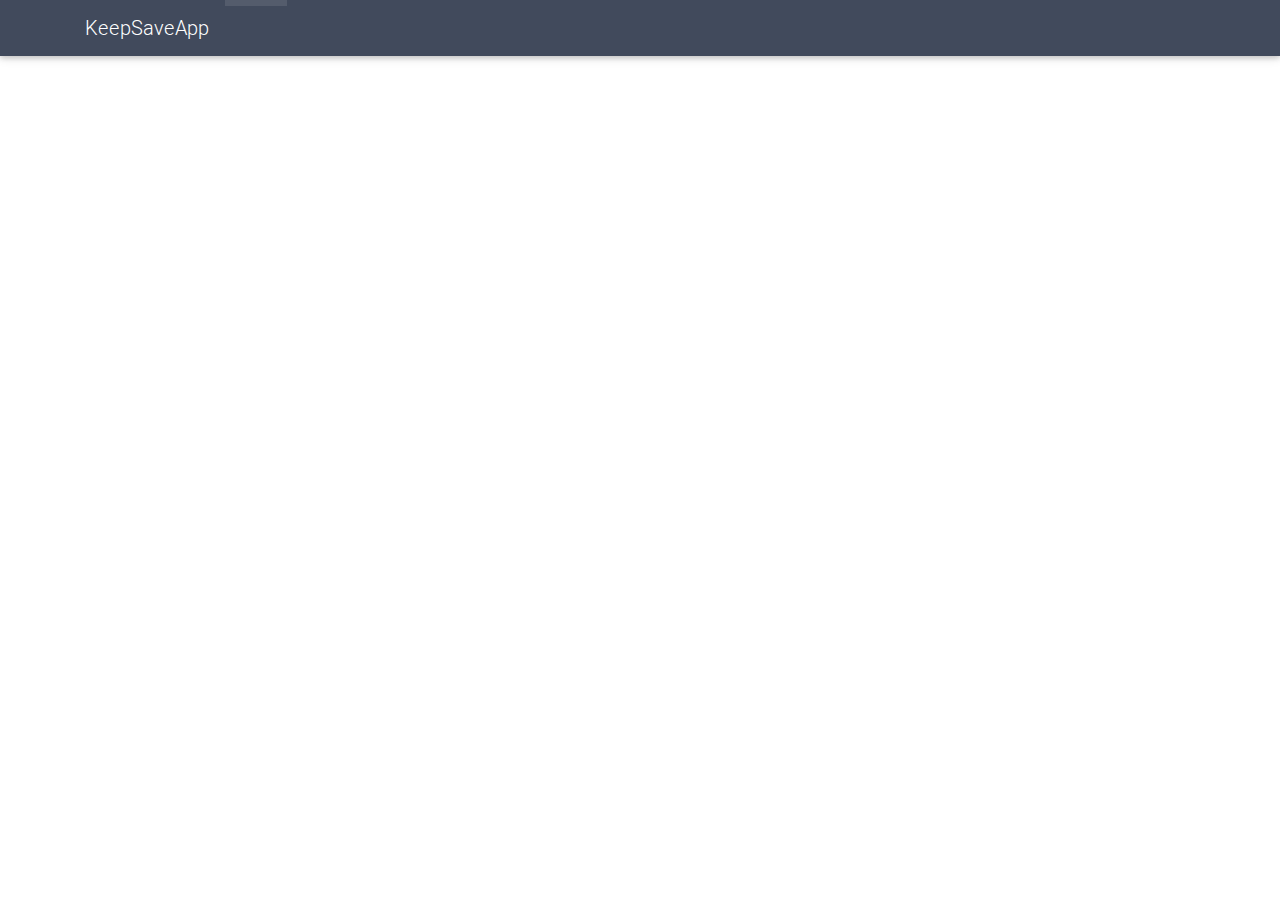
<file: login.html>
<!DOCTYPE html>
<html lang="en">

<head>

    <meta charset="utf-8">
    <meta name="viewport" content="width=device-width, initial-scale=1, shrink-to-fit=no">
    <meta http-equiv="x-ua-compatible" content="ie=edge">

    <title>Material Design Bootstrap</title>

    <link href="css/estilo.css" rel="stylesheet">
    <!-- Font Awesome -->
    <link rel="stylesheet" href="https://maxcdn.bootstrapcdn.com/font-awesome/4.7.0/css/font-awesome.min.css">

    <!-- Bootstrap core CSS -->
    <link href="css/bootstrap.min.css" rel="stylesheet">

    <!-- Material Design Bootstrap -->
    <link href="css/mdb.min.css" rel="stylesheet">

    <link href="css/style.css" rel="stylesheet">

    <!-- Template styles -->
    <style rel="stylesheet">
        /* TEMPLATE STYLES */

        main {
            padding-top: 3rem;
            padding-bottom: 2rem;
        }

        .widget-wrapper {
            padding-bottom: 2rem;
            border-bottom: 1px solid #e0e0e0;
            margin-bottom: 2rem;
        }

        .extra-margins {
            margin-top: 1rem;
            margin-bottom: 2.5rem;
        }

        .divider-new {
            margin-top: 0;
        }

        .navbar {
            background-color: #414a5c;
        }

        footer.page-footer {
            background-color: #414a5c;
            margin-top: 2rem;
        }

        .list-group-item.active {
            background-color: #2bbbad;
            border-color: #2bbbad
        }

        .list-group-item:not(.active) {
            color: #222;
        }

        .list-group-item:not(.active):hover {
            color: #666;
        }
        .card {
            font-weight: 300;
        }
        .navbar .btn-group .dropdown-menu a:hover {
            color: #000 !important;
        }
        .navbar .btn-group .dropdown-menu a:active {
            color: #fff !important;
        }
    </style>
</head>

<body  background="http://www.telegraph.co.uk/content/dam/Travel/2016/October/tenerife-teide-CNX33F-xlarge.jpg">


    <header>

        <!--Navbar-->
        <nav class="navbar navbar-expand-lg navbar-dark">
            <div class="container">
                <a class="navbar-brand" href="#">KeepSaveApp</a>
                <button class="navbar-toggler" type="button" data-toggle="collapse" data-target="#navbarSupportedContent" aria-controls="navbarSupportedContent"
                    aria-expanded="false" aria-label="Toggle navigation">
                    <span class="navbar-toggler-icon"></span>
                </button>
                <div class="collapse navbar-collapse" id="navbarSupportedContent">
                    <ul class="navbar-nav mr-auto">
                        <li class="nav-item active">
                            <a class="nav-link" href="#">Logeo <span class="sr-only">(current)</span></a>
                        </li>
                        <li class="nav-item">
                            <a class="nav-link" href="index.html">Principal</a>
                        </li>
                        <!-- <li class="nav-item">
                            <a class="nav-link" href="#">Pricing</a>
                        </li> -->
                        <!-- <li class="nav-item btn-group">
                            <a class="nav-link dropdown-toggle" id="navbarDropdownMenuLink" data-toggle="dropdown" aria-haspopup="true" aria-expanded="false">Dropdown
                            </a>
                            <!-- <div class="dropdown-menu dropdown-primary" aria-labelledby="navbarDropdownMenuLink">
                                <a class="dropdown-item" href="#">Action</a>
                                <a class="dropdown-item" href="#">Another action</a>
                                <a class="dropdown-item" href="#">Something else here</a>
                            </div> -->
                        </li> -->
                    </ul>
                    <!-- <form class="form-inline">
                        <input class="form-control mr-sm-2" type="text" placeholder="Search" aria-label="Search">
                    </form> -->
                </div>
            </div>
        </nav>
        <!--/.Navbar-->

    </header>



      <div id="login" class="container">
            <div class="row" >

                <!--Sidebar-->
                <div class="col-lg-4 wow fadeIn" data-wow-delay="0.2s">

                    <!-- <div class="widget-wrapper">
                        <h4>Categories:</h4>
                        <br>
                        <div class="list-group">
                            <a href="#" class="list-group-item active">Woman</a>
                            <a href="#" class="list-group-item">Man</a>
                            <a href="#" class="list-group-item">Shoes</a>
                            <a href="#" class="list-group-item">T-shirt</a>
                            <a href="#" class="list-group-item">Jewellery</a>
                        </div>
                    </div> -->

                    <div id="box_login" class="widget-wrapper wow fadeIn" data-wow-delay="0.4s">
                        <!-- <h4>Formulario de Suscripcion</h4> -->
                        <br>
                        <div class="card">
                            <div class="card-body">
                                <p><strong>Logeate en KeepSaveApp</strong></p>
                                <p>Bienvenido, mantente informado con las ultimas noticias metereologicas</p>
                                <div class="md-form">
                                    <i class="fa fa-user prefix"></i>
                                    <input type="text" id="form1" class="form-control">
                                    <label for="form1">Nombre o Alias</label>
                                </div>
                                <div class="md-form">
                                    <i class="fa fa-envelope prefix"></i>
                                    <input type="text" id="form2" class="form-control">
                                    <label for="form2">Email</label>
                                </div>
                                <div class="md-form">
                                    <i class="fa" >&#xf023;</i>
                                    <br>
                                    <input type="text" id="form3" class="form-control">
                                    <label for="form3">Password</label>
                                </div>

                                <form class="" action="index.html" >
                                  <button  class="btn btn-default">Entrar</button>
                                </form>


                            </div>
                        </div>
                    </div>

                </div>
              </div>


                <!--/.Sidebar login-->






    <!--/.Footer-->


    <!-- SCRIPTS -->

    <!-- JQuery -->
    <script type="text/javascript" src="js/jquery-3.2.1.min.js"></script>

    <!-- Bootstrap dropdown -->
    <script type="text/javascript" src="js/popper.min.js"></script>

    <!-- Bootstrap core JavaScript -->
    <script type="text/javascript" src="js/bootstrap.min.js"></script>

    <!-- MDB core JavaScript -->
    <script type="text/javascript" src="js/mdb.min.js"></script>

    <script>
        new WOW().init();
    </script>

</body>

</html>
</file>
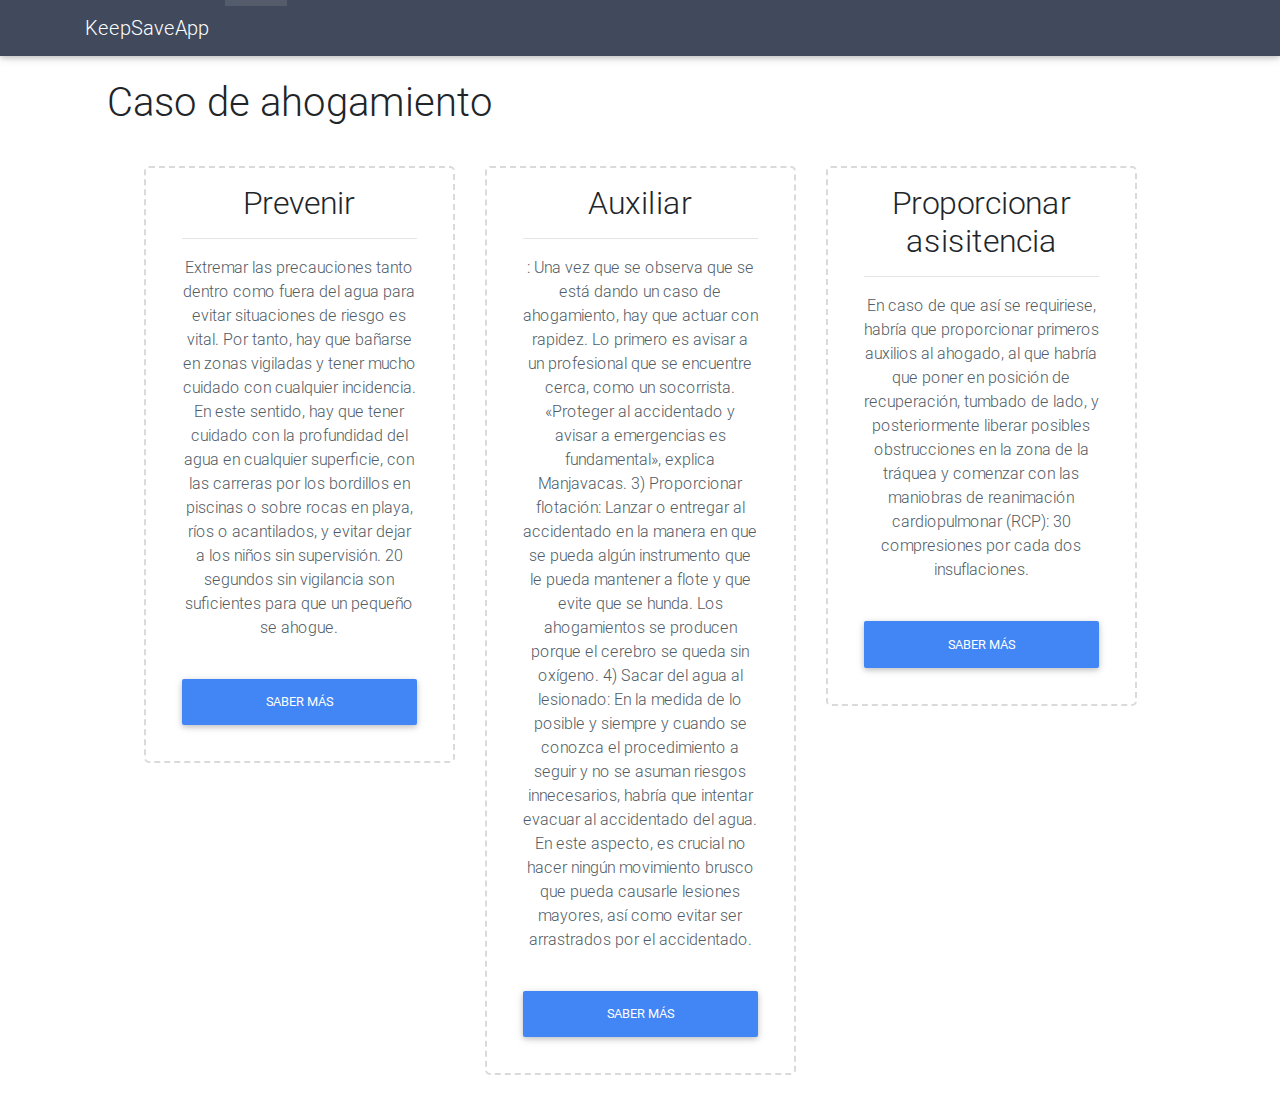
<file: normas.html>
<!DOCTYPE html>
<html lang="en">

<head>

    <meta charset="utf-8">
    <meta name="viewport" content="width=device-width, initial-scale=1, shrink-to-fit=no">
    <meta http-equiv="x-ua-compatible" content="ie=edge">

    <title>Material Design Bootstrap</title>

    <link href="css/estilo.css" rel="stylesheet">
    <!-- Font Awesome -->
    <link rel="stylesheet" href="https://maxcdn.bootstrapcdn.com/font-awesome/4.7.0/css/font-awesome.min.css">

    <!-- Bootstrap core CSS -->
    <link href="css/bootstrap.min.css" rel="stylesheet">

    <!-- Material Design Bootstrap -->
    <link href="css/mdb.min.css" rel="stylesheet">

    <link href="css/style.css" rel="stylesheet">

    <!-- Template styles -->
    <style rel="stylesheet">
        /* TEMPLATE STYLES */

        main {
            padding-top: 3rem;
            padding-bottom: 2rem;
        }

        .widget-wrapper {
            padding-bottom: 2rem;
            border-bottom: 1px solid #e0e0e0;
            margin-bottom: 2rem;
        }

        .extra-margins {
            margin-top: 1rem;
            margin-bottom: 2.5rem;
        }

        .divider-new {
            margin-top: 0;
        }

        .navbar {
            background-color: #414a5c;
        }

        footer.page-footer {
            background-color: #414a5c;
            margin-top: 2rem;
        }

        .list-group-item.active {
            background-color: #2bbbad;
            border-color: #2bbbad
        }

        .list-group-item:not(.active) {
            color: #222;
        }

        .list-group-item:not(.active):hover {
            color: #666;
        }
        .card {
            font-weight: 300;
        }
        .navbar .btn-group .dropdown-menu a:hover {
            color: #000 !important;
        }
        .navbar .btn-group .dropdown-menu a:active {
            color: #fff !important;
        }
    </style>
</head>

<body>


    <header>

        <!--Navbar-->
        <nav class="navbar navbar-expand-lg navbar-dark">
            <div class="container">
                <a class="navbar-brand" href="#">KeepSaveApp</a>
                <button class="navbar-toggler" type="button" data-toggle="collapse" data-target="#navbarSupportedContent" aria-controls="navbarSupportedContent"
                    aria-expanded="false" aria-label="Toggle navigation">
                    <span class="navbar-toggler-icon"></span>
                </button>
                <div class="collapse navbar-collapse" id="navbarSupportedContent">
                    <ul class="navbar-nav mr-auto">
                        <li class="nav-item active">
                            <a class="nav-link" href="#">Logeo <span class="sr-only">(current)</span></a>
                        </li>
                        <li class="nav-item">
                            <a class="nav-link" href="index.html">Principal</a>
                        </li>
                        <!-- <li class="nav-item">
                            <a class="nav-link" href="#">Pricing</a>
                        </li> -->
                        <!-- <li class="nav-item btn-group">
                            <a class="nav-link dropdown-toggle" id="navbarDropdownMenuLink" data-toggle="dropdown" aria-haspopup="true" aria-expanded="false">Dropdown
                            </a>
                            <! <div class="dropdown-menu dropdown-primary" aria-labelledby="navbarDropdownMenuLink">
                                <a class="dropdown-item" href="#">Action</a>
                                <a class="dropdown-item" href="#">Another action</a>
                                <a class="dropdown-item" href="#">Something else here</a>
                            </div> -->
                        <!-- </li> -->
                    <!-- </ul>  -->
                    <!-- <form class="form-inline">
                        <input class="form-control mr-sm-2" type="text" placeholder="Search" aria-label="Search">
                    </form> -->
                </div>
            </div>
        </nav>
        <!--/.Navbar-->

    </header>



    <div class="container">
	<div class="row" style="margin:2%;">
		<h1 class="text-center">Caso de ahogamiento</h1><br>
            <div class="row" style="margin:2%;">
                <div class="col-md-4 text-center">
                    <div class="box">
                        <div class="box-content">
                            <h2 class="tag-title">Prevenir</h2>
                            <hr />
                            <p> Extremar las precauciones tanto dentro como fuera del agua para evitar situaciones de riesgo es vital. Por tanto, hay que bañarse en zonas vigiladas y tener mucho cuidado con cualquier incidencia. En este sentido, hay que tener cuidado con la profundidad del agua en cualquier superficie, con las carreras por los bordillos en piscinas o sobre rocas en playa, ríos o acantilados, y evitar dejar a los niños sin supervisión. 20 segundos sin vigilancia son suficientes para que un pequeño se ahogue.
</p>
                            <br />
                            <a href="ppc.html" class="btn btn-block btn-primary">Saber más</a>
                        </div>
                    </div>
                </div>
                <div class="col-md-4 text-center">
                    <div class="box">
                        <div class="box-content">
                            <h2 class="tag-title">Auxiliar</h2>
                            <hr />
                            <p>: Una vez que se observa que se está dando un caso de ahogamiento, hay que actuar con rapidez. Lo primero es avisar a un profesional que se encuentre cerca, como un socorrista. «Proteger al accidentado y avisar a emergencias es fundamental», explica Manjavacas.

3) Proporcionar flotación: Lanzar o entregar al accidentado en la manera en que se pueda algún instrumento que le pueda mantener a flote y que evite que se hunda. Los ahogamientos se producen porque el cerebro se queda sin oxígeno.

4) Sacar del agua al lesionado: En la medida de lo posible y siempre y cuando se conozca el procedimiento a seguir y no se asuman riesgos innecesarios, habría que intentar evacuar al accidentado del agua. En este aspecto, es crucial no hacer ningún movimiento brusco que pueda causarle lesiones mayores, así como evitar ser arrastrados por el accidentado.</p>
                            <br />
                            <a href="ppc.html" class="btn btn-block btn-primary">Saber Más</a>
                        </div>
                    </div>
                </div>
                <div class="col-md-4 text-center">
                    <div class="box">
                        <div class="box-content">
                            <h2 class="tag-title">Proporcionar asisitencia</h2>
                            <hr />
                            <p>En caso de que así se requiriese, habría que proporcionar primeros auxilios al ahogado, al que habría que poner en posición de recuperación, tumbado de lado, y posteriormente liberar posibles obstrucciones en la zona de la tráquea y comenzar con las maniobras de reanimación cardiopulmonar (RCP): 30 compresiones por cada dos insuflaciones.</p>
                            <br />
                            <a href="ppc.html" class="btn btn-block btn-primary">Saber más</a>
                        </div>
                    </div>
                </div>

            </div>
        </div>
	</div>
</div>
                <!--/.Sidebar login-->






    <!--/.Footer-->


    <!-- SCRIPTS -->

    <!-- JQuery -->
    <script type="text/javascript" src="js/jquery-3.2.1.min.js"></script>

    <!-- Bootstrap dropdown -->
    <script type="text/javascript" src="js/popper.min.js"></script>

    <!-- Bootstrap core JavaScript -->
    <script type="text/javascript" src="js/bootstrap.min.js"></script>

    <!-- MDB core JavaScript -->
    <script type="text/javascript" src="js/mdb.min.js"></script>

    <script>
        new WOW().init();
    </script>

</body>

</html>
</file>
<file: css/estilo.css>
#login{
  margin: 2%;
}


#box_login{
 top:50%;
 left:50%;
 margin:10%;
 position: center;
}

#caca{
justify-content: center;
}


.mytext{
    border:0;padding:10px;background:whitesmoke;
}
.text{
    width:75%;display:flex;flex-direction:column;
}
.text > p:first-of-type{
    width:100%;margin-top:0;margin-bottom:auto;line-height: 13px;font-size: 12px;
}
.text > p:last-of-type{
    width:100%;text-align:right;color:silver;margin-bottom:-7px;margin-top:auto;
}
.text-l{
    float:left;padding-right:10px;
}
.text-r{
    float:right;padding-left:10px;
}
.avatar{
    display:flex;
    justify-content:center;
    align-items:center;
    width:25%;
    float:left;
    padding-right:10px;
}
.macro{
    margin-top:5px;width:85%;border-radius:5px;padding:5px;display:flex;
}
.msj-rta{
    float:right;background:whitesmoke;
}
.msj{
    float:left;background:white;
}
.frame{
    background:#e0e0de;
    height:450px;
    overflow:hidden;
    padding:0;
}
.frame > div:last-of-type{
    position:absolute;bottom:5px;width:100%;display:flex;
}
ul {
    width:100%;
    list-style-type: none;
    padding:18px;
    position:absolute;
    bottom:32px;
    display:flex;
    flex-direction: column;

}
.msj:before{
    width: 0;
    height: 0;
    content:"";
    top:-5px;
    left:-14px;
    position:relative;
    border-style: solid;
    border-width: 0 13px 13px 0;
    border-color: transparent #ffffff transparent transparent;
}
.msj-rta:after{
    width: 0;
    height: 0;
    content:"";
    top:-5px;
    left:14px;
    position:relative;
    border-style: solid;
    border-width: 13px 13px 0 0;
    border-color: whitesmoke transparent transparent transparent;
}
input:focus{
    outline: none;
}
::-webkit-input-placeholder { /* Chrome/Opera/Safari */
    color: #d4d4d4;
}
::-moz-placeholder { /* Firefox 19+ */
    color: #d4d4d4;
}
:-ms-input-placeholder { /* IE 10+ */
    color: #d4d4d4;
}
:-moz-placeholder { /* Firefox 18- */
    color: #d4d4d4;
}

.panel-shadow {
    box-shadow: rgba(0, 0, 0, 0.3) 7px 7px 7px;
}
.panel-white {
  border: 1px solid #dddddd;
}
.panel-white  .panel-heading {
  color: #333;
  background-color: #fff;
  border-color: #ddd;
}
.panel-white  .panel-footer {
  background-color: #fff;
  border-color: #ddd;
}

.post .post-heading {
  height: 95px;
  padding: 20px 15px;
}
.post .post-heading .avatar {
  width: 60px;
  height: 60px;
  display: block;
  margin-right: 15px;
}
.post .post-heading .meta .title {
  margin-bottom: 0;
}
.post .post-heading .meta .title a {
  color: black;
}
.post .post-heading .meta .title a:hover {
  color: #aaaaaa;
}
.post .post-heading .meta .time {
  margin-top: 8px;
  color: #999;
}
.post .post-image .image {
  width: 100%;
  height: auto;
}
.post .post-description {
  padding: 15px;
}
.post .post-description p {
  font-size: 14px;
}
.post .post-description .stats {
  margin-top: 20px;
}
.post .post-description .stats .stat-item {
  display: inline-block;
  margin-right: 15px;
}
.post .post-description .stats .stat-item .icon {
  margin-right: 8px;
}
.post .post-footer {
  border-top: 1px solid #ddd;
  padding: 15px;
}
.post .post-footer .input-group-addon a {
  color: #454545;
}
.post .post-footer .comments-list {
  padding: 0;
  margin-top: 20px;
  list-style-type: none;
}
.post .post-footer .comments-list .comment {
  display: block;
  width: 100%;
  margin: 20px 0;
}
.post .post-footer .comments-list .comment .avatar {
  width: 35px;
  height: 35px;
}
.post .post-footer .comments-list .comment .comment-heading {
  display: block;
  width: 100%;
}
.post .post-footer .comments-list .comment .comment-heading .user {
  font-size: 14px;
  font-weight: bold;
  display: inline;
  margin-top: 0;
  margin-right: 10px;
}
.post .post-footer .comments-list .comment .comment-heading .time {
  font-size: 12px;
  color: #aaa;
  margin-top: 0;
  display: inline;
}
.post .post-footer .comments-list .comment .comment-body {
  margin-left: 50px;
}
.post .post-footer .comments-list .comment > .comments-list {
  margin-left: 50px;
}


.box {
  background:#fff;
  transition:all 0.2s ease;
  border:2px dashed #dadada;
  margin-top: 10px;
  box-sizing: border-box;
  border-radius: 5px;
  background-clip: padding-box;
  padding:0 20px 20px 20px;
  min-height:340px;
}

.box:hover {
  border:2px solid #525C7A;
}

.box span.box-title {
    color: #fff;
    font-size: 24px;
    font-weight: 300;
    text-transform: uppercase;
}

.box .box-content {
  padding: 16px;
  border-radius: 0 0 2px 2px;
  background-clip: padding-box;
  box-sizing: border-box;
}
.box .box-content p {
  color:#515c66;
  text-transform:none;
}
</file>
<file: css/style.css>
/* YOUR CUSTOM STYLES */
</file>
